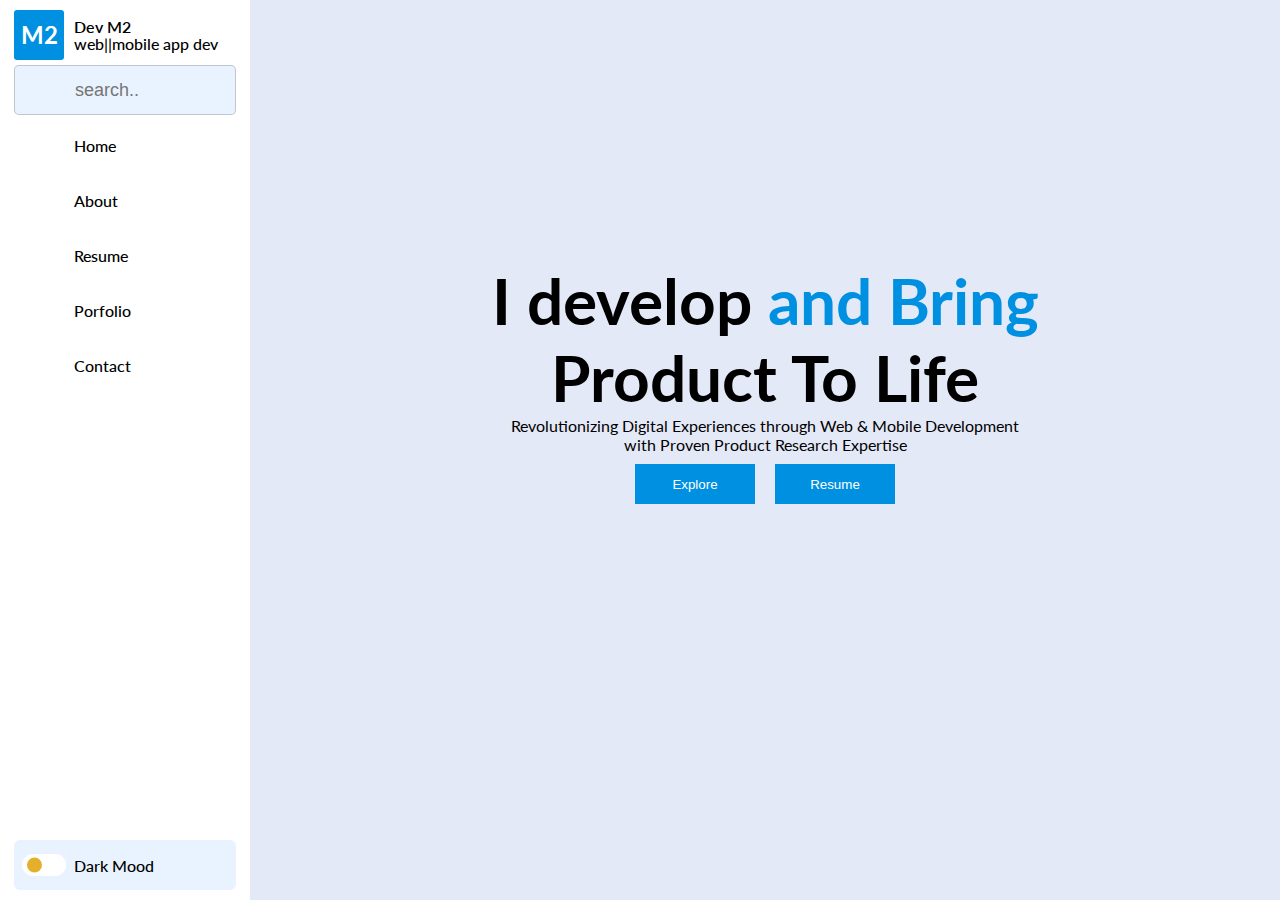
<file: index.html>
<!DOCTYPE html>
<html>

<head>
  <meta charset='utf-8'>
  <meta http-equiv='X-UA-Compatible' content='IE=edge'>
  <title>Dev-M2</title>
  <meta name='viewport' content='width=device-width, initial-scale=1'>
  <link rel='stylesheet' type='text/css' media='screen' href='main.css'>
  <!-- css responsive link folder -->
  <link rel="stylesheet" href="resp.css">
  <script defer src='main.js'></script>
  <!-- font awesome cdn link -->
  <link rel="stylesheet" href="https://cdnjs.cloudflare.com/ajax/libs/font-awesome/6.5.1/css/all.min.css"
    integrity="sha512-DTOQO9RWCH3ppGqcWaEA1BIZOC6xxalwEsw9c2QQeAIftl+Vegovlnee1c9QX4TctnWMn13TZye+giMm8e2LwA=="
    crossorigin="anonymous" referrerpolicy="no-referrer" />

  <!-- font link -->
  <link href="https://fonts.cdnfonts.com/css/mona-sans" rel="stylesheet">

  <!-- google font noto -->
  <link rel="preconnect" href="https://fonts.googleapis.com">
  <link rel="preconnect" href="https://fonts.gstatic.com" crossorigin>
  <link href="https://fonts.googleapis.com/css2?family=Noto+Sans:ital,wght@0,100..900;1,100..900&display=swap"
    rel="stylesheet">

  <!-- google font lato -->
  <link rel="preconnect" href="https://fonts.googleapis.com">
  <link rel="preconnect" href="https://fonts.gstatic.com" crossorigin>
  <link
    href="https://fonts.googleapis.com/css2?family=Lato:ital,wght@0,100;0,300;0,400;0,700;0,900;1,100;1,300;1,400;1,700;1,900&family=Noto+Sans:ital,wght@0,100..900;1,100..900&display=swap"
    rel="stylesheet">
</head>

<body>
  <div class="nav-display-none">

    <i class="fa-solid fa-bars "></i>

  </div>
  <div class="try">
    <div class="sidebar  close">
      <header>
        <div class="image-text">
          <span class="image">
            <h2> M2 </h2>
          </span>
          <div class="text header-text">
            <span class="name">Dev M2</span>
            <span class="profession">web||mobile app dev</span>
          </div>
        </div>
        <div class="responsive-nav">
          <i class="fa-solid fa-chevron-right  toggle"></i>
      </header>

      <div class="menu-bar">
        <div class="menu">
          <li class="search-box">
            <a href="#">
              <i class="fa-solid fa-magnifying-glass icon"></i>
              <input type="search" placeholder="search.." id="input-box">
            </a>
          </li>
          <ul class="menu-link">
            <li class="nav-link">
              <a href="index.html">
                <i class="fa-solid fa-house icon"></i>
                <span class="text nav-text">Home</span>
              </a>
            </li>
            <li class="nav-link">
              <a href="about.html">
                <i class="fa-solid fa-user icon"></i>
                <span class="text nav-text">About</span>
              </a>
            </li>

            <li class="nav-link">
              <a href="resume.html">
                <i class="fa-solid fa-file icon"></i>
                <span class="text nav-text">Resume</span>
              </a>
            </li>

            <li class="nav-link">
              <a href="#">
                <i class="fa-solid fa-briefcase icon"></i>
                <span class="text nav-text">Porfolio</span>
              </a>
            </li>
            <li class="nav-link">
              <a href="contact.html">
                <i class="fa-solid fa-phone icon"></i>
                <span class="text nav-text">Contact</span>
              </a>
            </li>
          </ul>
        </div>
        <div class="bottom-content">
          <li class="mode">
            <div class="mood-sun">
              <i class="fa-solid fa-moon icon moon"></i>
              <i class="fa-solid fa-sun icon sun"></i>
            </div>
            <span class="mode-text text">Dark Mood</span>
            <div class="toogle-switch" id="toggle-switch">
              <span class="switch"></span>
            </div>
          </li>
        </div>
      </div>
    </div>


  </div>
  <section class="home">
    <div class="home-text">
      <div>
        <button class="sidebar-toggle"><i class="fa-solid fa-bars "></i></button>
      </div>
      <h1>I develop <span class="home-text-span">and Bring </span><br> Product To Life</h1>
      <p>Revolutionizing Digital Experiences through Web & Mobile Development <br> with Proven Product Research
        Expertise</p>
      <div class="home-btn">
       <a href="about.html"><button>Explore</button></a>
       <a href="resume.html"><button>Resume</button></a>
      </div>
    </div>
  </section>

  </div>

<script src="home.js"></script>
  <script src="scriprt.js"></script>
  <script>
    // const body = document.querySelector("body");
    // const sideBar = body.querySelector(".sidebar");
    // const toggle = body.querySelector(".toggle");
    // const searchBtn = body.querySelector(".search-box");
    // const modeSwitchBtn = body.getElementsById("toggle-switch");
    // const modeText = body.querySelector(".mode-text");

    // modeSwitchBtn.addEventListener("click", ()=>{

    // })

    document.addEventListener("DOMContentLoaded", function () {
    const body = document.querySelector("body");
    const modeSwitchBtn = document.querySelector(".mode");
    const moonIcon = document.querySelector(".moon");
    const sunIcon = document.querySelector(".sun");
    const modeText = document.querySelector(".mode-text");
    const toggle = document.querySelector(".image");
    const sideBar = document.querySelector(".sidebar");
    const toogleBtn = document.getElementById("toogle-btn");
    const menuBar = document.querySelector(".sidebar-toggle"); // Corrected selector to target element with class "sidebar-toggle"


    menuBar.addEventListener("click", function () {
        sideBar.classList.toggle("hide");
    });




    toggle.addEventListener("click", function () {
        menuBar.classList.toggle("hide");
    })

    modeSwitchBtn.addEventListener("click", function () {
        body.classList.toggle("dark");
        if (body.classList.contains("dark")) {
            moonIcon.style.opacity = "1";
            sunIcon.style.opacity = "0";
            modeText.textContent = "Light Mode";
        } else {
            moonIcon.style.opacity = "0";
            sunIcon.style.opacity = "1";
            modeText.textContent = "Dark Mode";
        }
    });
});



const availableKeywords = [
    { name: "Home", link: "index.html" },
    { name: "About", link: "about.html" },
    { name: "Portfolio", link: "portfolio.html" },
    { name: "Contact", link: "contact.html" }
];

const inputBox = document.getElementById("input-box");
const searchBtn = document.getElementById("searchBtn"); // Assuming you have a search button with id "searchBtn"

inputBox.addEventListener("keyup", (e) => {
    if (e.key === "Enter") {
        search();
    }
});

searchBtn.addEventListener("click", () => {
    search();
});

function search() {
    let input = inputBox.value.toLowerCase();
    let pageFound = false;
    availableKeywords.forEach((keyword) => {
        if (keyword.name.toLowerCase() === input) {
            window.location.href = keyword.link;
            pageFound = true;
        }
    });
    if (!pageFound) {
        console.log("Search not found"); // You can optionally provide feedback that the search term was not found
    }
}
  </script>
</body>

</html>
</file>
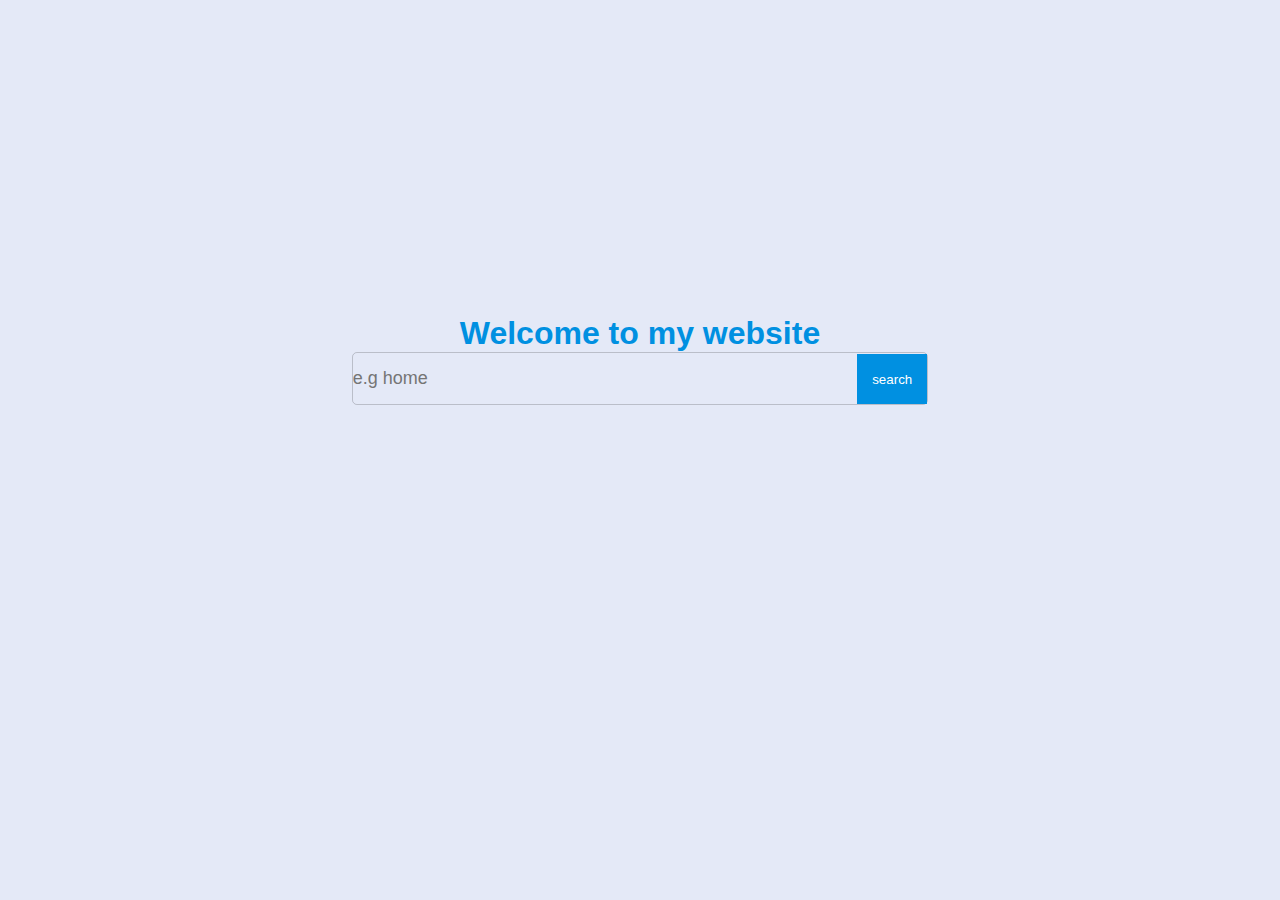
<file: mm.html>
<!DOCTYPE html>
<html>

<head>
    <meta charset='utf-8'>
    <meta http-equiv='X-UA-Compatible' content='IE=edge'>
    <title>Page Title</title>
    <meta name='viewport' content='width=device-width, initial-scale=1'>
    <link rel='stylesheet' type='text/css' media='screen' href='main.css'>
    <script defer src='main.js'></script>
</head>

<body class="">

    <div class="search">
        <div class="search-text">
            <h1>Welcome to my website</h1>
        </div>
        <div class="search-box">
            <div class="row">
                <input type="text" name="" id="input-box" placeholder="e.g home" autocomplete="off">
                <button id="searchBtn">search</button>
            </div>

            <div class="result-box">
                <!-- <ul>
                    <a href="#">
                        <li>Home</li>
                    </a>
                    <a href="try.html">
                        <li>About</li>
                    </a>
                    <a href="#">
                        <li>Porfolio</li>
                    </a>
                    <a href="#">
                        <li>Contact</li>
                    </a>
                </ul> -->
            </div>
        </div>
    </div>




    <script>
        

const availableKeywords = [
    { name: "Home", link: "main.html" },
    { name: "About", link: "about.html" },
    { name: "Portfolio", link: "portfolio.html" },
    { name: "Contact", link: "contact.html" }
];

const resultBox = document.querySelector(".result-box");
const inputBox = document.getElementById("input-box");
const searchBtn = document.getElementById("searchBtn"); // Assuming you have a search button with id "searchBtn"
const wrapper = document.querySelector(".search");

inputBox.addEventListener("keyup", (e) => {
    if (e.key === "Enter") {
        search();
    } else {
        let result = [];
        let input = inputBox.value.toLowerCase();
        if (input.length) {
            result = availableKeywords.filter((keyword) => {
                return keyword.name.toLowerCase().includes(input);
            });
        }
        renderResults(result);
    }
});

searchBtn.addEventListener("click", () => {
    search();
});

function search() {
    let input = inputBox.value.toLowerCase();
    let pageFound = false;
    availableKeywords.forEach((keyword) => {
        if (keyword.name.toLowerCase() === input) {
            window.location.href = keyword.link;
            pageFound = true;
        }
    });
    if (!pageFound) {
        resultBox.innerHTML = "Search not found";
    }
}

function renderResults(result) {
    if (!result.length) {
        return wrapper.classList.remove("show");
    }
    let content = result.map((keyword) => {
        return `<a href="${keyword.link}"><li>${keyword.name}</li></a>`;
    }).join('');

    wrapper.classList.add("show");
    resultBox.innerHTML = `<ul>${content}</ul>`;
}

    </script>
</body>

</html>

</html>
</file>
<file: main.css>
* {
  padding: 0;
  margin: 0;
  box-sizing: border-box;
  list-style: none;
  text-decoration: none;
  max-width: 100%;
}

:root {
  --color: #000;
  --colorblue: #0090e1;
  --colororange: #e4b02c;
  --colorwhite: #fff;
  --colorhover: #e9f3ff;
  --tran-02: all 0.2s ease;
  --tran-03: all 0.3s ease;
  --tran-04: all 0.4s ease;
  --tran-05: all 0.5s ease;
  --bodyColor:#E4E9F7;
  --sidebarColor:#fff;
}

body {
  margin: 0;
  padding: 0;
  /* font-family: "Noto Sans", sans-serif; */
  font-family: "Lato", sans-serif;
  background-color: var(--bodyColor);

}
body.dark{
  --bodyColor:#18191A;
  --sidebarColor:#242526;
  --colorblue: #fff;
  --colorwhite: #000;
  --color: #fff;
transition: var(--tran-04);
}

/* .intro {
    text-align: center;
    opacity: 1;
    transition: opacity 1s;
  } */

.intro-container {
  position: relative;
  height: 100vh;
  background-image: url('background.jpg');
  /* Replace 'background.jpg' with your image file */
  background-size: cover;
  display: flex;
  justify-content: center;
  align-items: center;
}

.intro-content {
  text-align: center;
  color: rgb(0, 0, 0);
  opacity: 0;
  animation: fadeIn 2s forwards;
}

.start-button {
  padding: 10px 20px;
  font-size: 16px;
  background-color: #007bff;
  color: white;
  border: none;
  cursor: pointer;
  transition: background-color 0.3s ease;
}

.start-button:hover {
  background-color: #0056b3;
}

@keyframes fadeIn {
  0% {
    opacity: 0;
  }

  100% {
    opacity: 1;
  }
}

.main-content {
  text-align: center;
  opacity: 0;
  transition: opacity 1s;
}

.hidden {
  display: none;
}

/* into */

/* navbar section */
.main-content {
  position: absolute;
  top: 0;

}

.search {
  display: grid;
  justify-content: center;
  margin-top: 35vh;

}

.search-box {
  border-radius: 5px;
  width: 100%;
  max-width: 600px;
  border: 1px solid rgba(0, 0, 0, 0.185);

}

.search-box input {
  background: transparent;
  height: 50px;
  outline: 0;
  border: 0;
  border-radius: 5px;
  font-size: 18px;
  width: 500px;
}

.search-box button {
  background-color: var(--colorblue);
  color: var(--colorwhite);
  width: 70px;
  height: 50px;
  border: 0;
  outline: 0;

}

.search-box button:hover {
  transform: scale(1.1);
}

.result-box ul {
  border-top: 1px solid var(--color);
  padding: 15px 10px;
}

.result-box ul li {
  padding: 15px 10px;
  border-radius: 3px;
  cursor: pointer;
}

.result-box ul li:hover {
  background-color: var(--colorhover);
}

.search-text {
  text-align: center;
  color: var(--colorblue);
}

.navbar-section {
  width: 100px;
  height: 100vh;
  background-color: #0056b3;
}

.home-container {
  display: flex;
  text-align: center;
}

.intro-container {
  display: grid;
  text-align: center;
}
/* navbar section */
.image{
  cursor: pointer;
}
.image-text h2 {
  width: 50px;
  height: 50px;
  background: var(--colorblue);
  color: var(--colorwhite);
  text-align: center;
  padding: 10px 0px;
  border-radius: 3px;
}
/* side bar  */
.sidebar{
  position: fixed;
  top: 0;
  left: 0;
  height: 100vh;
  width: 250px;
  padding: 10px 14px;
  background-color: var(--sidebarColor);
  transition: var(--tran-05);
  z-index: 1000;
}
.try{
  display:flex;
  justify-content: center;
  overflow-x: hidden;
}
/* close and open bar */
/* .sidebar.close{
  width: 88px;
}
.sidebar.close .text{
  opacity:0;
} */
/* resuseable code */
/* display none for laptop */
.fa-chevron-right{
  opacity: 0 !important;
  display: none;
}
.sidebar .image-text{
  display: flex;
  align-items: center;
}
.sidebar .text{
  font-size: 16px;
  font-weight: 500;
  transition: var(--tran-03);
  white-space:nowrap;
  opacity: 1;

}
.sidebar header{
  position: relative;
}
.sidebar .image{
  min-width:60px;
  display: flex;
  align-items: center;
}
.sidebar li{
  height: 50px;
  margin-top: 5px;
  display: flex;
  align-items: center;
}
.sidebar li .icon{
  font-size: 20px;
  min-width: 60px;
  display: flex;
  justify-content: center;
  align-items: center;
}
.sidebar li .icon,text{
  color: var(--color);
  transition: var(--tran-02);
}
/* css navbar */
.header-text{
  display:grid;
  align-items: center;
  flex-direction: column;
}
.header-text .name{
  font-weight: 600;
  color: var(--color);
}
.header-text .profession{
  margin-top: -2px;
  color: var(--color);
  
}
.nav-text{
  color: var(--color);
}
.sidebar .toggle{
  position: absolute;
  top: 0;
  right: -75px;
  transform: translate(-50px);
  height: 30px;
  width: 30px;
  background-color: var(--colorblue);
  display: flex;
  justify-content: center;
  align-items: center;
  border-radius: 50%;
  color: var(--colorwhite);
  font-size: 22px;
}
.sidebar li a{
  display: flex;
  align-items: center;
  border-radius: 6px;
  transition: var(--tran-02);
  height:100%;
  width: 100%;
}
.sidebar .search-box{
  background-color: var(--colorhover);
}
.sidebar .search-box input{
  height: 100%;
  width: 100%;
  outline: 0;
  border: 0;
  border-radius: 6px;
}
.sidebar li a:hover{
  border-left: 5px solid var(--colorblue);
  color:var(--colorblue);
}
.fa-solid:hover
{
  color:var(--colorwhite) !important;
}
.sidebar .menu-bar{
height: calc(100% - 50px);
display: flex;
flex-direction: column;
justify-content: space-between;
}
.menu-bar .mode{
  background-color: var(--colorhover);
  position: relative;
  border-radius: 6px;
}
.menu-bar .mode i{
  position: absolute;
}
.menu-bar .mode .mood-sun{
height: 50px;
width: 60px;
display: flex;
align-items: center;
}
.menu-bar .mode i .sun{
  opacity: 0;
}
.menu-bar .toogle-switch{
  position: absolute;
  display: flex;
  height: 100%;
  min-width: 60px;
  align-items: center;
  justify-content: center;
}
.toogle-switch .switch{
  position: relative;
  border-radius: 25px;
  height: 22px;
  width: 44px;
  background-color: var(--colorwhite);
}
.switch::before{
  content: "";
  position: absolute;
  height: 15px;
  width: 15px;
  border-radius: 50%;
  top: 50%;
  left: 5px;
  transform: translateY(-50%);
  background-color: var(--colororange);
  cursor: pointer;
  transition: var(--tran-03);
}
.sidebar.close header .toggle{
  transform: translateX(-140%) rotate(180deg);
}

body.dark .switch::before{
left: 24px;
}
.home{
  position:relative;
  height: 100vh;
  left: 250px ;
  width:calc(100% - 250px);
  background-color:transparent;
  transition: var(--tran-05);
  text-align: center;
}
  .sidebar.close ~ .home{
    left: 88px;
    width: calc(100% - 88px);
  }

  .home-text{
    padding-top: 27vh;
  }
  .home-text h1{
    font-size:4rem;
    font-weight:bolder;
    color: var(--color);
  }
.home-text-span{
  color: var(--colorblue);
}
.home-text p{
  font-size: 1rem;
  color: var(--color);
}

.nav-display-none{
  display: none !important;
}
.sidebar-toggle{
  opacity: 0;
}
.home-btn button{
  width: 120px;
  height: 40px;
  background-color: var(--colorblue);
  color: var(--colorwhite);
  border: 0;
}
.home-btn{
  display: flex;
  justify-content: center;
  padding: 10px 0px;
}
.home-btn button{
  margin: 0px 10px;
  cursor: pointer;
}
.home-btn button:hover{
  transition: var(--tran-04);
  background-color:transparent;
  border: 2px solid var(--colorblue);
  color: var(--color);
}

/* about section */

.about-text{
  text-align: left;
  color: var(--colorblue
  );
  padding: 30px 30px;
}
.opacity{
  opacity: 1 !important;
  color: var(--colorblue);
}
.profile-text{
  display: flex;
}
.about-board{
  width: 68%;
  height:auto;
  background-color: var(--colorwhite);
  border-radius: 10px;
}
.about-board-section{
  display: flex;
  justify-content: center;
}
.profile-img{
  width: 220px;
 
}
.profile-details{
  display: flex;
  align-items: center;
  gap: 0px;
  padding: 0px 30px;
  flex-wrap: wrap;
}
.profile-text{
  display: grid;
  text-align: left;
  color: var(--color);
}
#typed-text{
  text-align: left !important;
  padding: 0px 40px;
  color: var(--color);
}

/* resume section */
.resume-board{
  width: 68%;
  height:60vh;
}
.resume-img img{
  width: 180px;

}
.resume-text{
text-align: center;
color: var(--color);
display: grid;
gap: 15px;
}
.resume-btn button{
width: 200px;
height: 40px;
border-radius:20px;
border: 2px solid var(--colorblue);
background-color: transparent;
display: flex;
align-items: center;
justify-content: center;
gap:10px;
color: var(--color);
}
.resume-btn{
  display: grid;
  justify-content: center;
  padding: 20px 0px;
}
.resume-btn i{
  font-size: 18px;
}
.resume-btn button:hover{
  background-color: var(--colorblue);
  color: var(--colorwhite);
  transition:var(--tran-04);
}
.resume-icon{
  font-size:5rem;
  color: var(--colorblue);
  transition: transform 0.3s ease-in-out;
}
.resume-icon:hover{
  color: var(--colorblue) !important;
  
}
.resume-container{
  padding: 30px 0px;
}
/* navbar-menu */
.fa-bars{
  color: var(--color)!important;
}
.fa-bars:hover{
  color: var(--color) !important;
  outline: 0;
  border: 0;
}
.container44{
  max-width: 60%;
  margin: 50px auto;
  margin-top:-10px;
  padding: 20px;
  background-color:var(--colorwhite);
  border-radius: 5px;
  box-shadow: 0 0 10px rgba(0, 0, 0, 0.1);
  text-align: center; /* Align content to center */
}

form h2 {
  margin-bottom: 20px;
  text-align: center;
  color: #333;
}

.input-group {
  margin-bottom: 20px;
}

.input-group label {
  display: block;
  margin-bottom: 5px;
  color: #333;
}

.input-group input, .input-group textarea {
  width: 60%; /* Reduce width to 40% */
  padding: 10px;
  border: 1px solid var(--colorwhite);
  border-radius: 5px;
  box-sizing: border-box;
}

.input-group textarea {
  height: 100px;
  resize: none;
}

.contact-btn{
  width: 60%; /* Reduce width to 40% */
  padding: 10px;
  background-color: var(--colorblue);
  color: var(--colorwhite);
  border: none;
  border-radius: 5px;
  cursor: pointer;
  transition: background-color 0.3s ease;
}

button:hover {
  background-color:var(--colorblue);
}
.input-group input{
  border: none;
  border-bottom: 1px solid var(--color);
  outline: none;
  border-radius: 0;
  background-color: transparent;
}
#message{
  border: 0;
  border-bottom: 1px solid var(--color);
  outline: 0;
  border-radius: 0;
  background-color: transparent;
}
</file>
<file: resp.css>
@media screen and (max-width: 600px) {
  .container {
      padding: 10px;
  }

  .input-group label {
      font-size: 0.8em;
  }

  .input-group input, .input-group textarea {
      width: 100%; /* Full width on smaller screens */
      padding: 8px;
  }

  .contact-btn{
      width: 100%; /* Full width on smaller screens */
      font-size: 0.9em;
      padding: 8px;
  }
}


@media (max-width: 600px) and (min-width:100px) {
  body{
    overflow-x: hidden !important;
  }
.home-text{
  text-align: left;
  padding: 0px 15px;
}
  .home-text h1 {
      font-size: 35px !important; 
      white-space:nowrap;
  }
  .home-text p {
    font-size: 18px !important; 
    
    
}
.home-btn{
  display: flex;
  gap: 20px;
  justify-content:left;
  padding: 10px 0px;
}
/* about */
.about-board{
  width: 83% !important;
}
#typed-text{
  text-align: left !important;
  padding: 15px 30px;
}
.resume-board{
  width: 68%;
  height:80vh;
}
.bottom-content{
  padding-bottom: 40px;
}
.home-btn button{
  margin: 0px 2px;
  cursor: pointer;
}
.contact-text{
  text-align:left !important;
}
.container44 {
  max-width: 90%;
  margin: 50px auto;
  margin-top: -10px;
  padding: 20px;
  background-color: var(--colorwhite);
  border-radius: 5px;
  box-shadow: 0 0 10px rgba(0, 0, 0, 0.1);
  text-align: center;
}
.resume-container {
    padding: 30px 11px;
}
}
@media(max-width:892px) and (min-width:100px){
  .contact-info{
    flex-direction: column-reverse;
  }
  .contact-text{
    text-align: center;
  }

}
@media (max-width: 768px) {
  .home-text h1 {
      font-size: 3rem;
  }
}

@media (max-width: 988px) and (min-width: 100px) {
  body {
    display: block;
  }
  :root {
    --color: #000;
    --colorblue: #0090e1;
    --colororange: #e4b02c;
    --colorwhite: #fff;
    --colorhover: #e9f3ff;
    --tran-02: all 0.2s ease;
    --tran-03: all 0.3s ease;
    --tran-04: all 0.4s ease;
    --tran-05: all 0.5s ease;
    --bodyColor:#E4E9F7;
    --sidebarColor:#fff;
  }
  .sidebar {
    display:none; /* Hide sidebar by default on mobile devices */
}

.home {
    left: 0; /* Reset left position for mobile view */
    width: 100%; /* Reset width for mobile view */

}

.sidebar.close ~ .home {
    left: 0; /* Adjust home section left position for mobile view */
    width: 100%; /* Adjust home section width for mobile view */
}


/* Adjust home section for closed sidebar */
.sidebar.close ~ .home {
left: 88px;
width: calc(100% - 88px);
}


.home-text {
padding-top: 35vh;
}

.home-text h1 {
font-size: 4rem;
font-weight: bolder;
}

.home-text-span {
color: var(--colorblue);
}

.home-text p {
font-size: 1rem;
}
.hide{
  display:block;
}

.sidebar-toggle{
  position: absolute;
  position: fixed;
  top: 0;
  right: 0;
  padding:5px 10px;
  background-color: transparent;
  border: 0;
  outline: 0;
  opacity: 1 !important;
  
}
.sidebar-toggle i{
  font-size: 30px;
  color: var(--color);
}

}
@media(max-width:1028px) and (min-width:988px){
  .contact-board{
    width:85% !important;
  }
}
@media(max-width: 1224px) and (min-width: 1028px){
  .contact-board{
    width:80% !important;
  }
}
</file>
